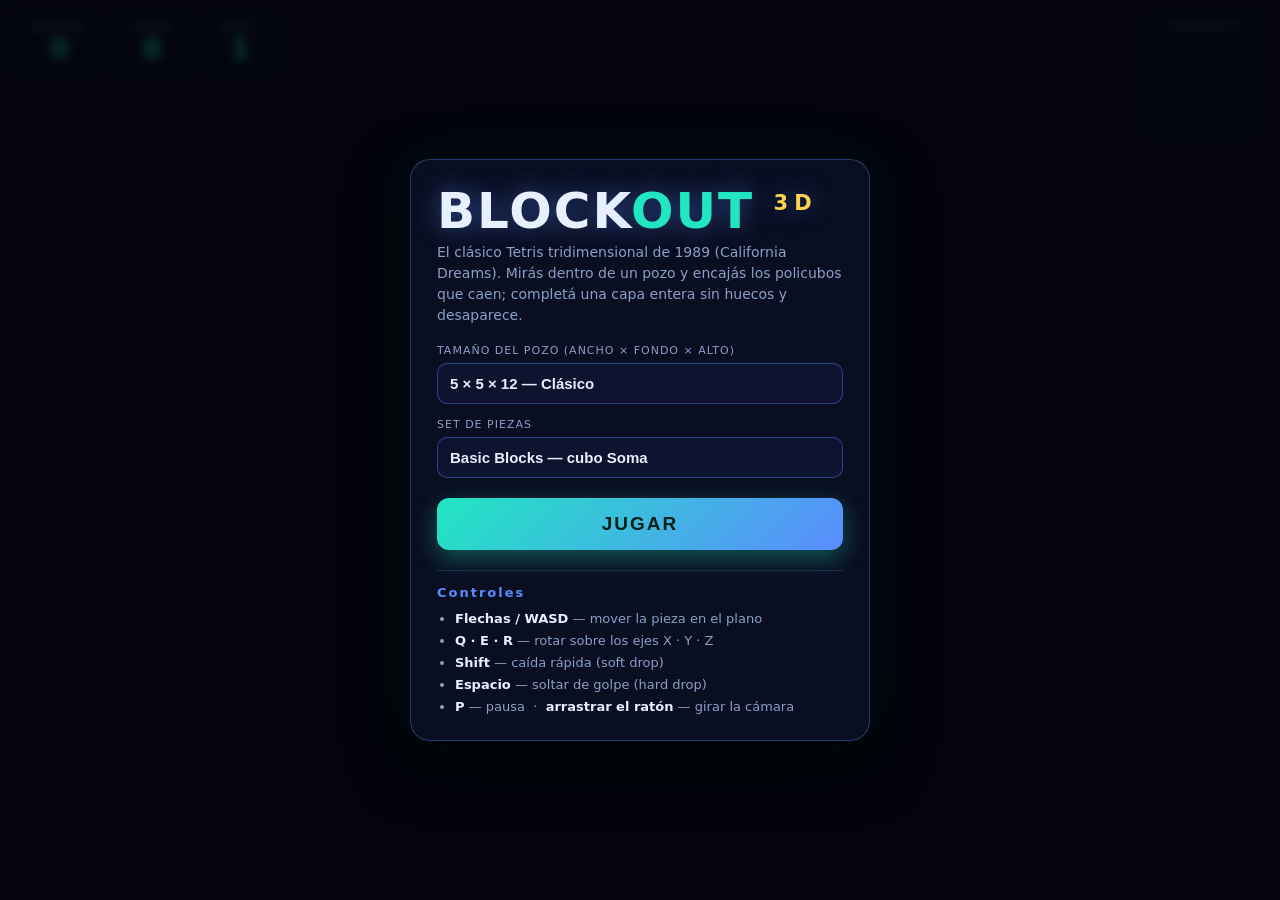
<file: index.html>
<!DOCTYPE html>
<html lang="es">
<head>
  <meta charset="UTF-8" />
  <meta name="viewport" content="width=device-width, initial-scale=1.0, maximum-scale=1.0, user-scalable=no" />
  <title>Blockout 3D — Tetris en 3 dimensiones</title>
  <link rel="stylesheet" href="styles.css" />
</head>
<body>
  <div id="app">
    <canvas id="game"></canvas>

    <!-- HUD -->
    <header id="hud">
      <div class="hud-block">
        <span class="label">PUNTOS</span>
        <span id="score" class="value">0</span>
      </div>
      <div class="hud-block">
        <span class="label">CAPAS</span>
        <span id="faces" class="value">0</span>
      </div>
      <div class="hud-block">
        <span class="label">NIVEL</span>
        <span id="level" class="value">1</span>
      </div>
      <div class="hud-block next">
        <span class="label">SIGUIENTE</span>
        <canvas id="next" width="120" height="120"></canvas>
      </div>
    </header>

    <!-- Controles táctiles -->
    <div id="touch" class="hidden">
      <div class="pad move">
        <button data-act="up">▲</button>
        <div class="row">
          <button data-act="left">◀</button>
          <button data-act="soft">▼</button>
          <button data-act="right">▶</button>
        </div>
        <button data-act="down" class="wide">⇊ bajar</button>
      </div>
      <div class="pad rot">
        <button data-act="rotX">⟳ X</button>
        <button data-act="rotY">⟳ Y</button>
        <button data-act="rotZ">⟳ Z</button>
        <button data-act="drop" class="drop">DROP</button>
      </div>
    </div>

    <!-- Overlay de inicio / configuración / fin -->
    <div id="overlay">
      <div class="panel">
        <h1>BLOCK<span>OUT</span> <small>3D</small></h1>
        <p class="tagline">El clásico Tetris tridimensional de 1989 (California Dreams).
           Mirás dentro de un pozo y encajás los policubos que caen; completá una capa
           entera sin huecos y desaparece.</p>

        <div class="config">
          <label>
            <span>Tamaño del pozo (ancho × fondo × alto)</span>
            <select id="cfg-size">
              <option value="3,3,10">3 × 3 × 10 — 3D Mania</option>
              <option value="5,5,12" selected>5 × 5 × 12 — Clásico</option>
              <option value="5,5,10">5 × 5 × 10 — Out of Control</option>
              <option value="4,4,12">4 × 4 × 12</option>
              <option value="6,6,15">6 × 6 × 15</option>
              <option value="7,7,18">7 × 7 × 18 — Máximo</option>
            </select>
          </label>
          <label>
            <span>Set de piezas</span>
            <select id="cfg-set">
              <option value="flat">Flat Blocks — planas</option>
              <option value="basic" selected>Basic Blocks — cubo Soma</option>
              <option value="extended">Extended — hasta pentacubos</option>
            </select>
          </label>
        </div>

        <button id="start" class="primary">JUGAR</button>

        <div class="help">
          <h3>Controles</h3>
          <ul>
            <li><b>Flechas / WASD</b> — mover la pieza en el plano</li>
            <li><b>Q · E · R</b> — rotar sobre los ejes X · Y · Z</li>
            <li><b>Shift</b> — caída rápida (soft drop)</li>
            <li><b>Espacio</b> — soltar de golpe (hard drop)</li>
            <li><b>P</b> — pausa &nbsp;·&nbsp; <b>arrastrar el ratón</b> — girar la cámara</li>
          </ul>
        </div>
      </div>
    </div>

    <div id="pause" class="hidden"><span>PAUSA</span></div>
  </div>

  <script src="vendor/three.min.js"></script>
  <script src="vendor/OrbitControls.js"></script>
  <script src="blockout.js"></script>
</body>
</html>
</file>
<file: styles.css>
:root {
  --bg0: #05070f;
  --bg1: #0b1024;
  --neon: #21e6c1;
  --neon2: #5b8cff;
  --gold: #ffd34e;
  --ink: #e8f0ff;
  --muted: #8aa0c8;
  --panel: rgba(10, 16, 36, 0.92);
}

* { box-sizing: border-box; }

html, body {
  margin: 0;
  padding: 0;
  height: 100%;
  overflow: hidden;
  background: radial-gradient(circle at 50% 0%, #122046 0%, var(--bg1) 45%, var(--bg0) 100%);
  color: var(--ink);
  font-family: "Segoe UI", system-ui, -apple-system, Roboto, Arial, sans-serif;
  -webkit-tap-highlight-color: transparent;
}

#app { position: fixed; inset: 0; }

#game { position: absolute; inset: 0; width: 100%; height: 100%; display: block; }

/* ---------------- HUD ---------------- */
#hud {
  position: absolute;
  top: 0; left: 0; right: 0;
  display: flex;
  gap: 14px;
  align-items: flex-start;
  padding: 14px 18px;
  pointer-events: none;
  z-index: 10;
}

.hud-block {
  background: rgba(10, 16, 36, 0.55);
  border: 1px solid rgba(91, 140, 255, 0.25);
  border-radius: 12px;
  padding: 8px 14px;
  backdrop-filter: blur(6px);
  text-align: center;
  min-width: 74px;
}

.hud-block .label {
  display: block;
  font-size: 10px;
  letter-spacing: 2px;
  color: var(--muted);
}
.hud-block .value {
  display: block;
  font-size: 26px;
  font-weight: 800;
  color: var(--neon);
  text-shadow: 0 0 12px rgba(33, 230, 193, 0.5);
  font-variant-numeric: tabular-nums;
}

.hud-block.next { margin-left: auto; padding: 6px 8px; }
.hud-block.next canvas { display: block; width: 96px; height: 96px; }

/* ---------------- Overlay ---------------- */
#overlay {
  position: absolute;
  inset: 0;
  z-index: 30;
  display: flex;
  align-items: center;
  justify-content: center;
  padding: 20px;
  background: rgba(3, 5, 12, 0.78);
  backdrop-filter: blur(4px);
}
#overlay.hidden { display: none; }

.panel {
  width: 100%;
  max-width: 460px;
  background: var(--panel);
  border: 1px solid rgba(91, 140, 255, 0.35);
  border-radius: 20px;
  padding: 26px 26px 22px;
  box-shadow: 0 20px 60px rgba(0, 0, 0, 0.6), 0 0 60px rgba(33, 230, 193, 0.08);
  max-height: 92vh;
  overflow-y: auto;
}

.panel h1 {
  margin: 0 0 4px;
  font-size: clamp(34px, 7vw, 50px);
  font-weight: 900;
  letter-spacing: 2px;
  line-height: 1;
  color: var(--ink);
  text-shadow: 0 0 24px rgba(91, 140, 255, 0.5);
}
.panel h1 span { color: var(--neon); }
.panel h1 small {
  font-size: 0.42em;
  letter-spacing: 6px;
  color: var(--gold);
  vertical-align: super;
}

.tagline {
  margin: 6px 0 18px;
  color: var(--muted);
  font-size: 14px;
  line-height: 1.5;
}

.config { display: grid; gap: 14px; margin-bottom: 20px; }
.config label { display: grid; gap: 6px; }
.config label span {
  font-size: 11px;
  letter-spacing: 1px;
  color: var(--muted);
  text-transform: uppercase;
}
.config select {
  width: 100%;
  padding: 11px 12px;
  border-radius: 10px;
  border: 1px solid rgba(91, 140, 255, 0.4);
  background: #0c1430;
  color: var(--ink);
  font-size: 15px;
  font-weight: 600;
  appearance: none;
}

button.primary, #start {
  width: 100%;
  border: none;
  cursor: pointer;
  padding: 15px;
  border-radius: 12px;
  font-size: 19px;
  font-weight: 800;
  letter-spacing: 2px;
  color: #04221c;
  background: linear-gradient(135deg, var(--neon) 0%, var(--neon2) 100%);
  box-shadow: 0 8px 24px rgba(33, 230, 193, 0.35);
  transition: transform 0.12s ease, box-shadow 0.2s ease;
}
button.primary:hover { transform: translateY(-2px); box-shadow: 0 12px 30px rgba(33, 230, 193, 0.5); }
button.primary:active { transform: translateY(1px); }

.help { margin-top: 20px; border-top: 1px solid rgba(91, 140, 255, 0.2); padding-top: 14px; }
.help h3 { margin: 0 0 8px; font-size: 13px; letter-spacing: 2px; color: var(--neon2); }
.help ul { margin: 0; padding-left: 18px; color: var(--muted); font-size: 13px; line-height: 1.7; }
.help b { color: var(--ink); }

/* Resultado final dentro del panel */
.result {
  margin-bottom: 16px;
  padding: 14px;
  border-radius: 12px;
  background: rgba(91, 140, 255, 0.1);
  border: 1px solid rgba(91, 140, 255, 0.3);
  text-align: center;
}
.result .big { font-size: 15px; color: var(--muted); }
.result .big b { color: var(--gold); font-size: 30px; display: block; }

/* ---------------- Pausa ---------------- */
#pause {
  position: absolute;
  inset: 0;
  z-index: 20;
  display: flex;
  align-items: center;
  justify-content: center;
  background: rgba(3, 5, 12, 0.6);
}
#pause.hidden { display: none; }
#pause span {
  font-size: 54px;
  font-weight: 900;
  letter-spacing: 8px;
  color: var(--neon);
  text-shadow: 0 0 30px rgba(33, 230, 193, 0.6);
}

/* ---------------- Controles táctiles ---------------- */
#touch {
  position: absolute;
  left: 0; right: 0; bottom: 0;
  z-index: 15;
  display: flex;
  justify-content: space-between;
  align-items: flex-end;
  padding: 14px 16px calc(14px + env(safe-area-inset-bottom));
  pointer-events: none;
}
#touch.hidden { display: none; }
#touch .pad { pointer-events: auto; display: grid; gap: 8px; justify-items: center; }
#touch .pad.move .row { display: flex; gap: 8px; }
#touch .pad.rot { grid-template-columns: 1fr 1fr; }
#touch button {
  pointer-events: auto;
  width: 58px; height: 52px;
  border-radius: 12px;
  border: 1px solid rgba(91, 140, 255, 0.4);
  background: rgba(12, 20, 48, 0.8);
  color: var(--ink);
  font-size: 15px;
  font-weight: 700;
}
#touch button.wide { width: 100%; }
#touch button.drop {
  grid-column: 1 / -1;
  background: linear-gradient(135deg, var(--gold), #ff9d3e);
  color: #2a1500;
}
#touch button:active { transform: scale(0.94); }

@media (max-width: 560px) {
  .hud-block.next { display: none; }
  .hud-block .value { font-size: 20px; }
}
</file>
